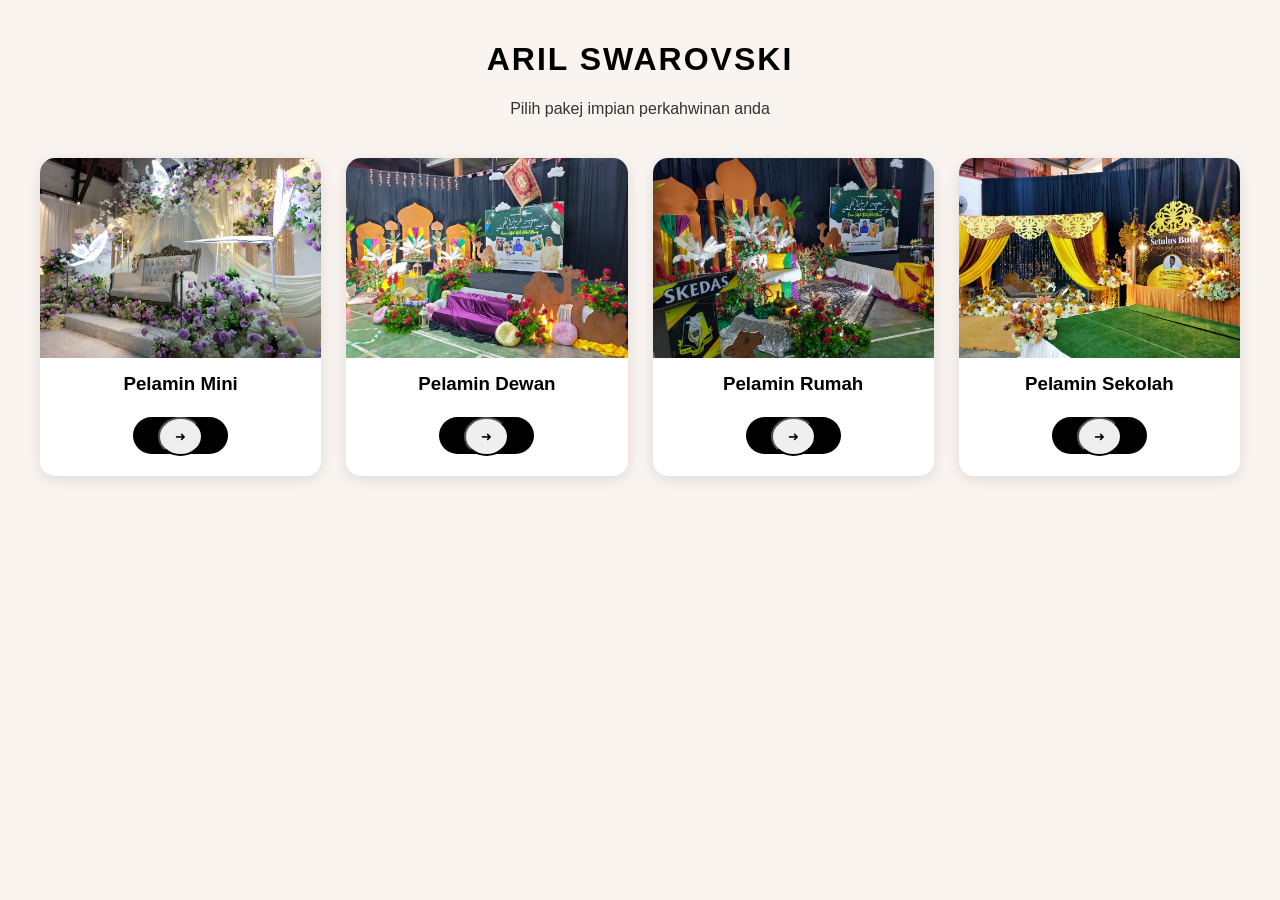
<file: halamanbooking.html>
<!DOCTYPE html>
<html lang="ms">
<head>
    <meta charset="UTF-8">
    <meta name="viewport" content="width=device-width, initial-scale=1.0">
    <title>Pakej Pelamin - Aril Swarovski</title>
    <style>
        body { font-family: 'Segoe UI', Tahoma, Geneva, Verdana, sans-serif; background-color: #f9f4f0; color: #333; margin: 0; padding: 20px; }
        .container { max-width: 1200px; margin: auto; }
        .header { text-align: center; margin-bottom: 40px; }
        .header h1 { color: black; letter-spacing: 2px; }
        
        /* Susunan Grid Pakej */
        .pakej-grid { display: grid; grid-template-columns: repeat(auto-fit, minmax(280px, 1fr)); gap: 25px; }
        
        /* Kad Pakej */
        .pakej-card { background: white; border-radius: 15px; overflow: hidden; box-shadow: 0 4px 15px rgba(0,0,0,0.1); transition: transform 0.3s; text-align: center; padding-bottom: 20px; }
        .pakej-card:hover { transform: translateY(-10px); }
        .pakej-img { width: 100%; height: 200px; background-color: #ddd; object-fit: cover; }
        
        .pakej-info h3 { margin: 15px 0 5px; color: black; }
        .price { font-size: 1.4em; color: black; font-weight: bold; margin-bottom: 15px; }
        
        /* Butang Tempahan */
        .btn-booking { background-color: black; color: white; border: none; padding: 10px 25px; border-radius: 25px; cursor: pointer; text-decoration: none; font-weight: bold; transition: background 0.3s; }
        .btn-booking:hover { background-color: black; }
    </style>
</head>
<body>

<div class="container">
    <div class="header">
        <h1>ARIL SWAROVSKI</h1>
        <p>Pilih pakej impian perkahwinan anda</p>
    </div>

    <div class="pakej-grid">
        <div class="pakej-card">
            <div class="pakej-img" style="background-image: url('PELAMIN\ SEKKOLAH\ 3.jpeg'); background-size: cover;"></div>
            <div class="pakej-info">
                <h3>Pelamin Mini</h3>
                <p class="price"></p>
                <a href="pelamin mini.html" class="btn-booking"><button style="border-radius:50%; padding:10px 15px;">
  ➜
</button></a>
            </div>
        </div>

        <div class="pakej-card">
            <div class="pakej-img" style="background-image: url('PELAMIN\ SEKOLAH\ 1.jpeg'); background-size: cover;"></div>
            <div class="pakej-info">
                <h3>Pelamin Dewan</h3>
                <p class="price"></p>
                <a href="pelamin dewan.html" class="btn-booking"><button style="border-radius:50%; padding:10px 15px;">
  ➜
</button>
</a>
            </div>
        </div>

        <div class="pakej-card">
            <div class="pakej-img" style="background-image: url('PELAMIN\ SEKOLAH\ 2.jpeg'); background-size: cover;"></div>
            <div class="pakej-info">
                <h3>Pelamin Rumah</h3>
                <p class="price"></p>
                <a href="pelamin rumah.html" class="btn-booking"><button style="border-radius:50%; padding:10px 15px;">
  ➜
</button></a>
            </div>
        </div>

        <div class="pakej-card">
            <div class="pakej-img" style="background-image: url('PELAMIN\ SEKOLAH\ 4.jpeg'); background-size: cover;"></div>
            <div class="pakej-info">
                <h3>Pelamin Sekolah</h3>
                <p class="price"></p>
                <a href="pelamin sekolah.html" class="btn-booking"><button style="border-radius:50%; padding:10px 15px;">
  ➜
</button></a>
            </div>
        </div>
    </div>
</div>

</body>
</html>
</file>
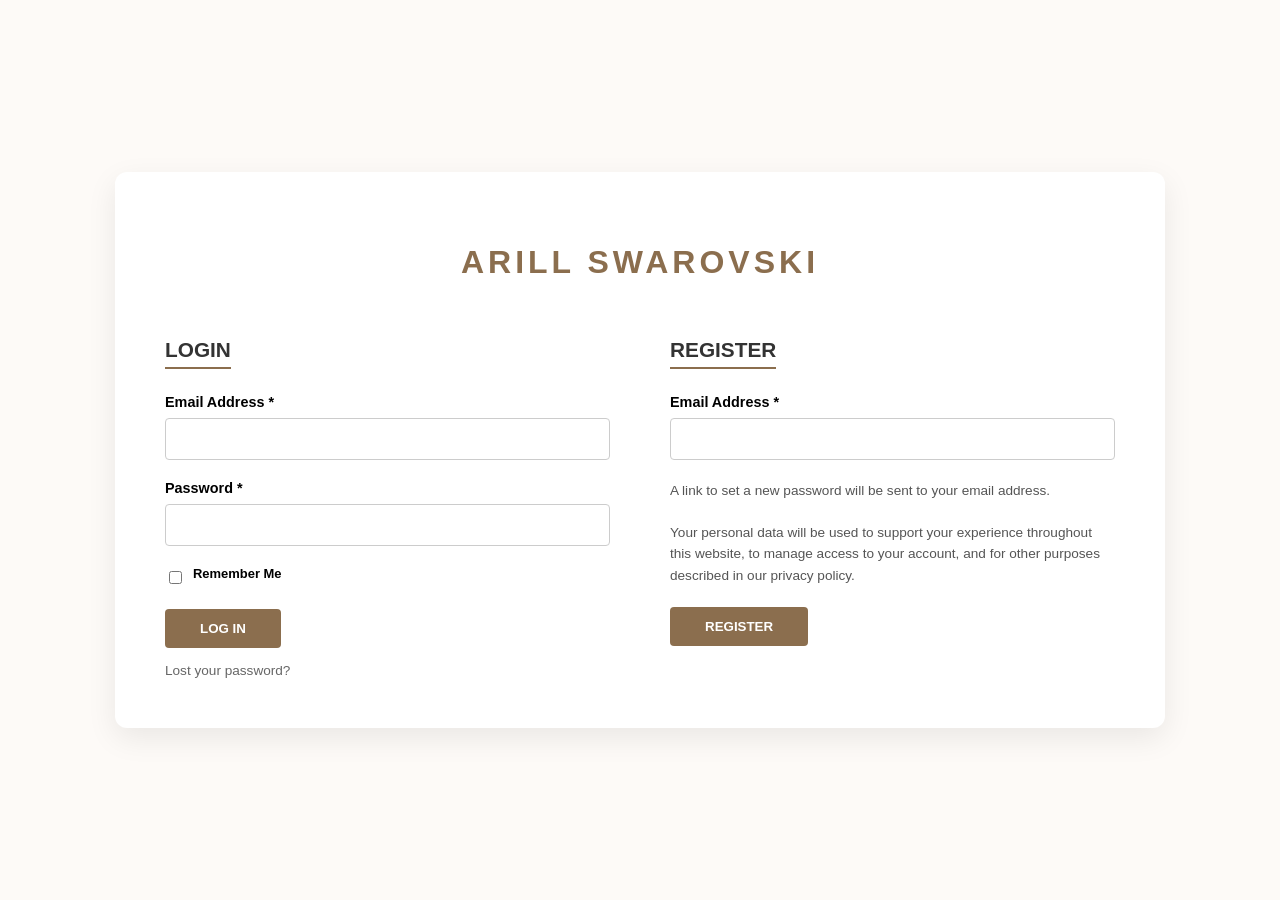
<file: login.html>
<!DOCTYPE html>
<html lang="ms">
<head>
    <meta charset="UTF-8">
    <meta name="viewport" content="width=device-width, initial-scale=1.0">
    <title>Login & Register - Aril Swarovski</title>
    <style>
        :root {
            --primary-color: #8b6e4e; /* Warna tema coklat Aril Swarovski */
            --text-dark: #333;
            --bg-light: #fdfaf7;
        }

        body {
            font-family: 'Segoe UI', Tahoma, Geneva, Verdana, sans-serif;
            background-color: var(--bg-light);
            margin: 0;
            display: flex;
            justify-content: center;
            align-items: center;
            min-height: 100vh;
        }

        /* Bekas Utama */
        .main-wrapper {
            background: white;
            padding: 50px;
            border-radius: 12px;
            box-shadow: 0 10px 30px rgba(0,0,0,0.08);
            width: 100%;
            max-width: 950px;
        }

        /* Tajuk Atas */
        .brand-title {
            text-align: center;
            color: var(--primary-color);
            letter-spacing: 4px;
            margin-bottom: 40px;
            font-size: 2em;
            text-transform: uppercase;
        }

        /* Layout Dua Kolum */
        .auth-container {
            display: flex;
            gap: 60px;
        }

        .auth-box {
            flex: 1;
        }

        h2 {
            font-size: 1.3em;
            border-bottom: 2px solid var(--primary-color);
            display: inline-block;
            margin-bottom: 25px;
            padding-bottom: 5px;
            color: var(--text-dark);
        }

        /* Gaya Form */
        .form-group {
            margin-bottom: 20px;
        }

        label {
            display: block;
            margin-bottom: 8px;
            font-weight: 600;
            font-size: 0.9em;
        }

        input[type="email"], 
        input[type="password"] {
            width: 100%;
            padding: 12px;
            border: 1px solid #ccc;
            border-radius: 4px;
            box-sizing: border-box;
            font-size: 14px;
        }

        .checkbox-container {
            display: flex;
            align-items: center;
            gap: 8px;
            font-size: 0.9em;
            margin-bottom: 20px;
        }

        /* Butang */
        .btn-submit {
            background-color: var(--primary-color);
            color: white;
            border: none;
            padding: 12px 35px;
            border-radius: 4px;
            cursor: pointer;
            font-weight: bold;
            text-transform: uppercase;
            transition: background 0.3s;
        }

        .btn-submit:hover {
            background-color: black;
        }

        .lost-pw {
            display: block;
            margin-top: 15px;
            font-size: 0.85em;
            color: #666;
            text-decoration: none;
        }

        /* Teks Privasi */
        .info-text {
            font-size: 0.85em;
            color: #555;
            line-height: 1.6;
            margin-bottom: 20px;
        }

        /* Responsive Mobile */
        @media (max-width: 768px) {
            .auth-container {
                flex-direction: column;
                gap: 40px;
            }
            .main-wrapper {
                padding: 30px;
                margin: 20px;
            }
        }
    </style>
</head>
<body>

    <div class="main-wrapper">
        <h1 class="brand-title">ARILL SWAROVSKI</h1>

        <div class="auth-container">
            <div class="auth-box">
                <h2>LOGIN</h2>
                <form action="#">
                    <div class="form-group">
                        <label>Email Address *</label>
                        <input type="email" required>
                    </div>
                    <div class="form-group">
                        <label>Password *</label>
                        <input type="password" required>
                    </div>
                    <div class="checkbox-container">
                        <input type="checkbox" id="remember">
                        <label for="remember">Remember Me</label>
                    </div>
                    <button type="submit" class="btn-submit">Log in</button>
                    <a href="#" class="lost-pw">Lost your password?</a>
                </form>
            </div>

            <div class="auth-box">
                <h2>REGISTER</h2>
                <form action="#">
                    <div class="form-group">
                        <label>Email Address *</label>
                        <input type="email" required>
                    </div>
                    <p class="info-text">
                        A link to set a new password will be sent to your email address.
                    </p>
                    <p class="info-text">
                        Your personal data will be used to support your experience throughout this website, 
                        to manage access to your account, and for other purposes described in our privacy policy.
                    </p>
                    <button type="submit" class="btn-submit">Register</button>
                </form>
            </div>
        </div>
    </div>

</body>
</html>
</file>
